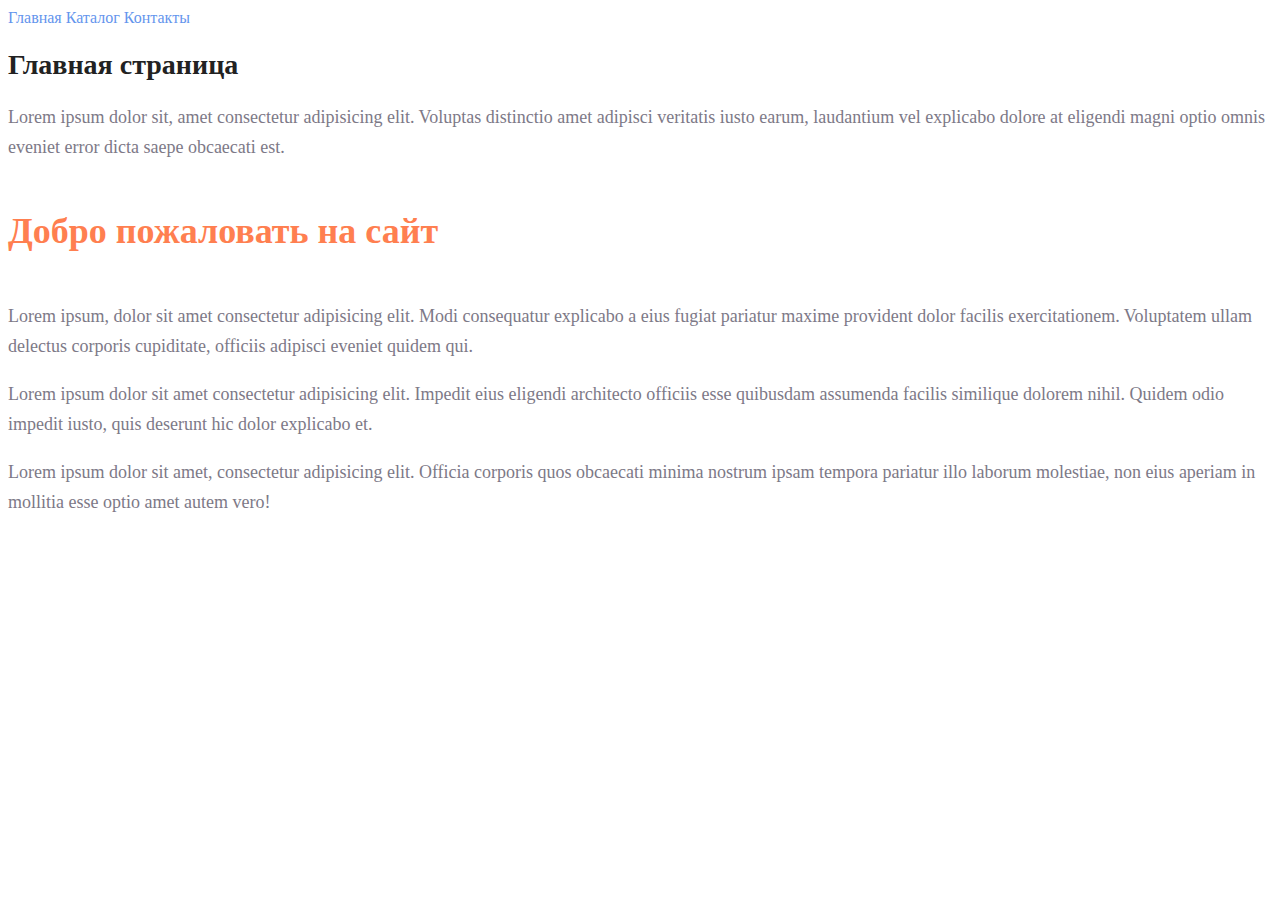
<file: FirstHomeWork/index.html>
<!DOCTYPE html>
<html lang="en">

<head>
    <meta charset="UTF-8">
    <meta name="viewport" content="width=device-width, initial-scale=1.0">
    <title>Главная</title>
    <link rel="stylesheet" href="style.css">
</head>

<body>
    <a class="menu_links" href="index.html">Главная</a>
    <a class="menu_links" href="Catalog/catalog.html">Каталог</a>
    <a class="menu_links" href="contacts.html">Контакты</a>
    <h1 class="headtext_one">Главная страница</h1>
    <p class="p_text">Lorem ipsum dolor sit, amet consectetur adipisicing elit. Voluptas distinctio amet adipisci veritatis iusto earum, laudantium vel explicabo dolore at eligendi magni optio omnis eveniet error dicta saepe obcaecati est.</p>
    <h2 class="headtext_two">Добро пожаловать на сайт</h2>
    <p class="p_text">Lorem ipsum, dolor sit amet consectetur adipisicing elit. Modi consequatur explicabo a eius fugiat pariatur maxime provident dolor facilis exercitationem. Voluptatem ullam delectus corporis cupiditate, officiis adipisci eveniet quidem qui.</p>
    <p class="p_text">Lorem ipsum dolor sit amet consectetur adipisicing elit. Impedit eius eligendi architecto officiis esse quibusdam assumenda facilis similique dolorem nihil. Quidem odio impedit iusto, quis deserunt hic dolor explicabo et.</p>
    <p class="p_text">Lorem ipsum dolor sit amet, consectetur adipisicing elit. Officia corporis quos obcaecati minima nostrum ipsam tempora pariatur illo laborum molestiae, non eius aperiam in mollitia esse optio amet autem vero!</p>

</body>

</html>
</file>
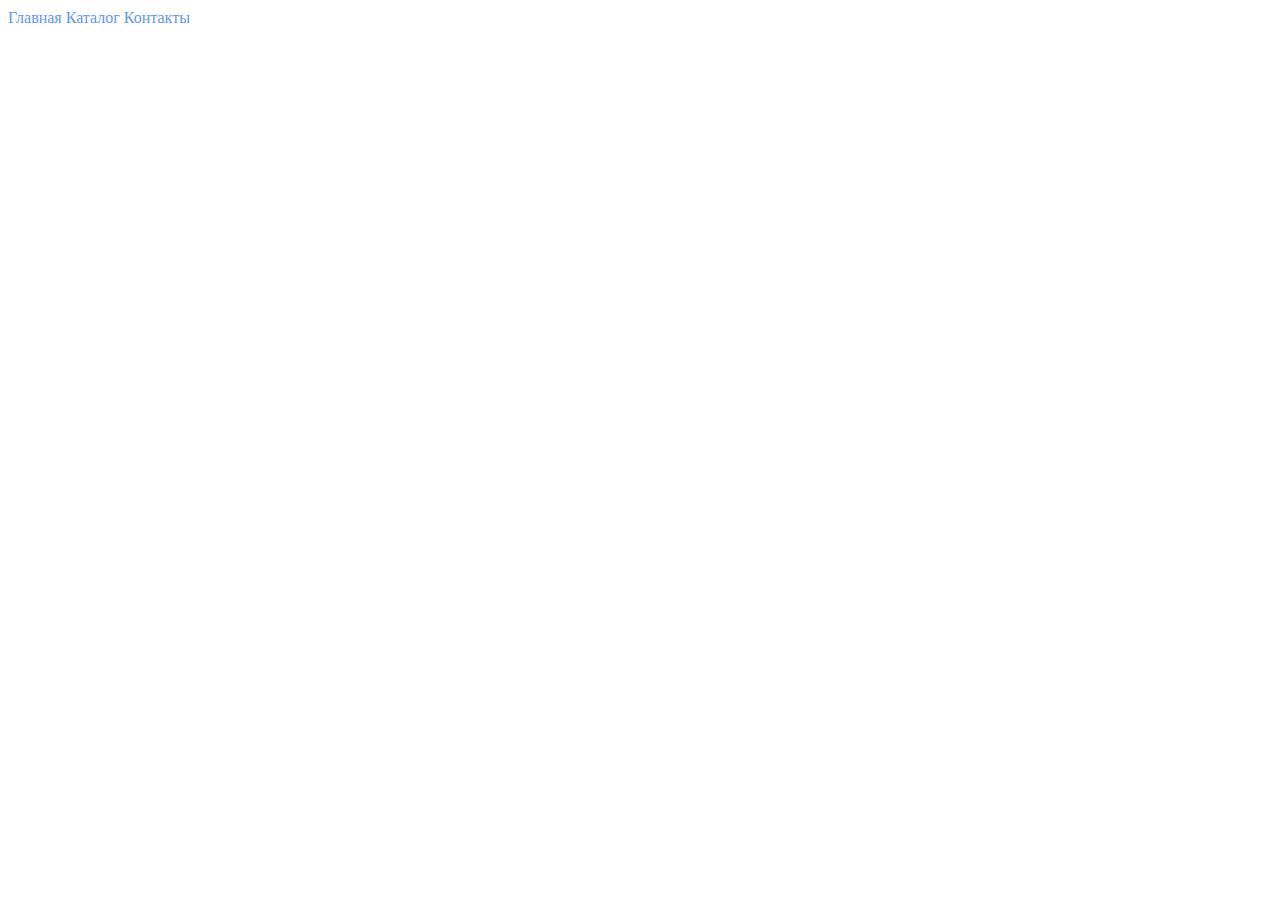
<file: FirstHomeWork/contacts.html>
<!DOCTYPE html>
<html lang="en">

<head>
    <meta charset="UTF-8">
    <meta name="viewport" content="width=device-width, initial-scale=1.0">
    <title>Контакты</title>
    <link rel="stylesheet" href="style.css">
</head>

<body>
    <a class="menu_links" href="index.html">Главная</a>
    <a class="menu_links" href="Catalog/catalog.html">Каталог</a>
    <a class="menu_links" href="contacts.html">Контакты</a>
</body>

</html>
</file>
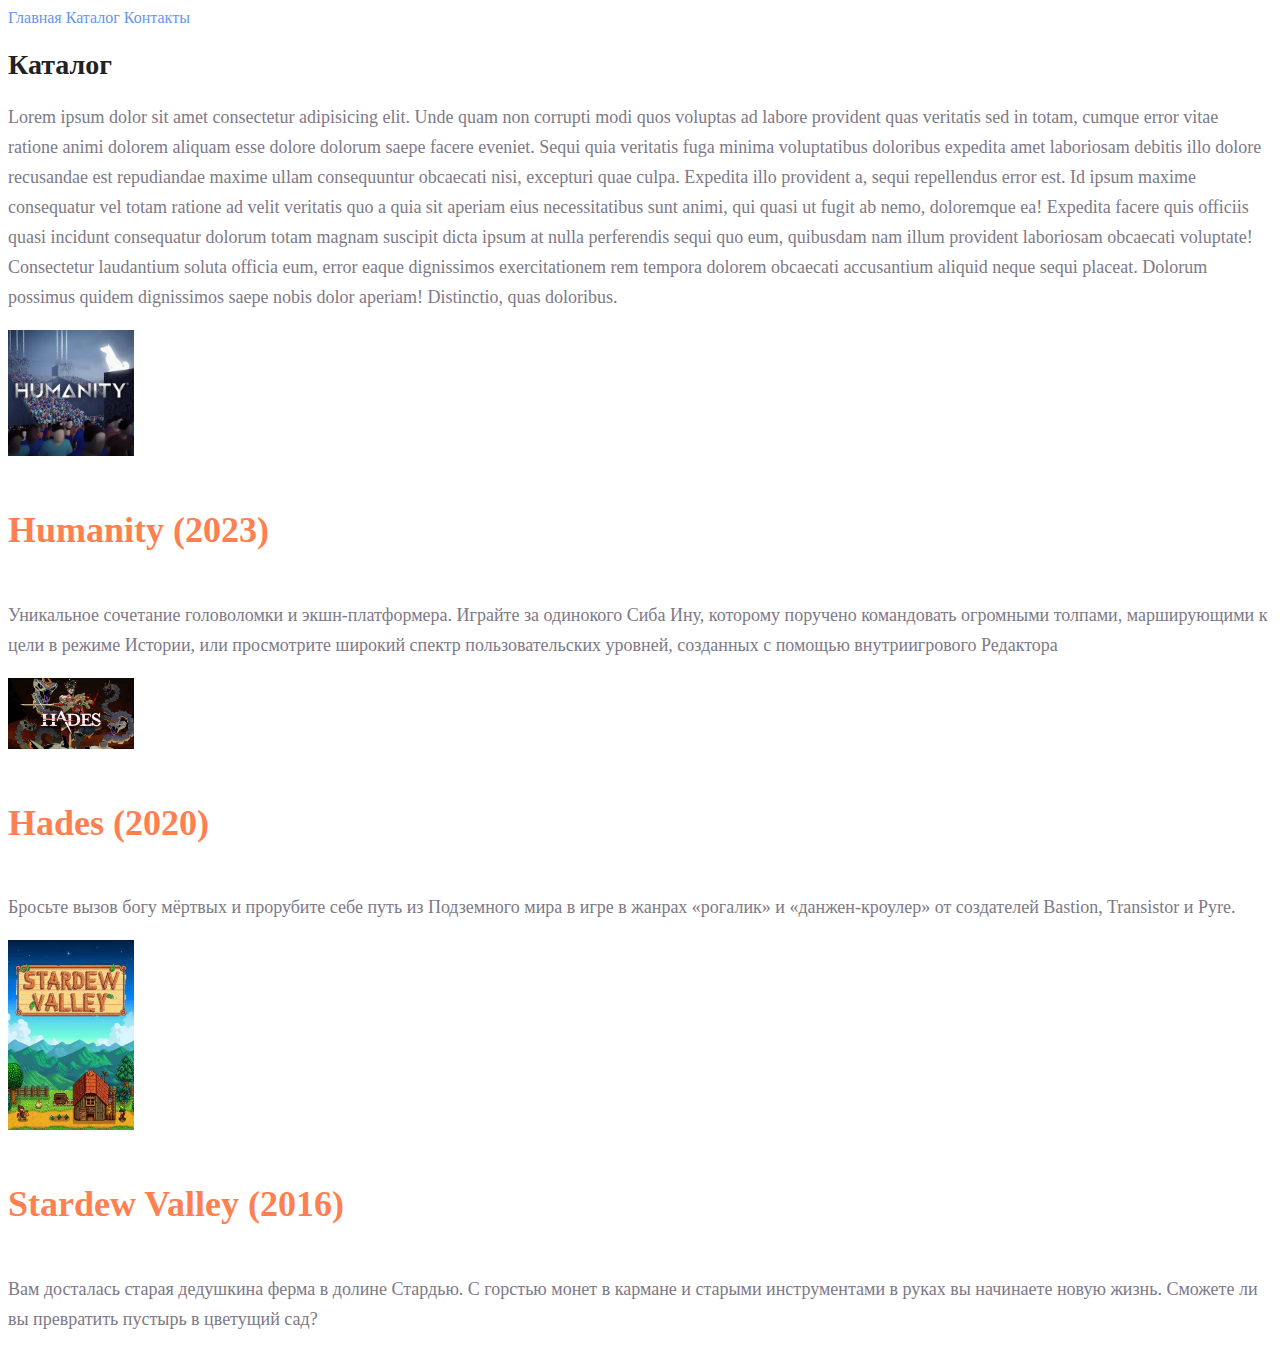
<file: FirstHomeWork/Catalog/catalog.html>
<!DOCTYPE html>
<html lang="en">

<head>
    <meta charset="UTF-8">
    <meta name="viewport" content="width=device-width, initial-scale=1.0">
    <title>Каталог</title>
    <link rel="stylesheet" href="../style.css">
</head>

<body>
    <a class="menu_links" href="../index.html">Главная</a>
    <a class="menu_links" href="catalog.html">Каталог</a>
    <a class="menu_links" href="../contacts.html">Контакты</a>
    <h1 class="headtext_one">Каталог</h1>
    <p class="p_text">Lorem ipsum dolor sit amet consectetur adipisicing elit. Unde quam non corrupti modi quos voluptas ad labore provident quas veritatis sed in totam, cumque error vitae ratione animi dolorem aliquam esse dolore dolorum saepe facere eveniet. Sequi quia
        veritatis fuga minima voluptatibus doloribus expedita amet laboriosam debitis illo dolore recusandae est repudiandae maxime ullam consequuntur obcaecati nisi, excepturi quae culpa. Expedita illo provident a, sequi repellendus error est. Id ipsum
        maxime consequatur vel totam ratione ad velit veritatis quo a quia sit aperiam eius necessitatibus sunt animi, qui quasi ut fugit ab nemo, doloremque ea! Expedita facere quis officiis quasi incidunt consequatur dolorum totam magnam suscipit dicta
        ipsum at nulla perferendis sequi quo eum, quibusdam nam illum provident laboriosam obcaecati voluptate! Consectetur laudantium soluta officia eum, error eaque dignissimos exercitationem rem tempora dolorem obcaecati accusantium aliquid neque sequi
        placeat. Dolorum possimus quidem dignissimos saepe nobis dolor aperiam! Distinctio, quas doloribus.</p>

    <img src="../img/Humanity.webp" alt="Humanity" width="10%" height="10%">
    <h2 class="headtext_two">Humanity (2023)</h2>
    <p class="p_text">Уникальное сочетание головоломки и экшн-платформера. Играйте за одинокого Сиба Ину, которому поручено командовать огромными толпами, марширующими к цели в режиме Истории, или просмотрите широкий спектр пользовательских уровней, созданных с помощью
        внутриигрового Редактора</p>

    <img src="../img/Hades.webp" alt="Hades" width="10%" height="10%">
    <h2 class="headtext_two">Hades (2020)</h2>
    <p class="p_text">Бросьте вызов богу мёртвых и прорубите себе путь из Подземного мира в игре в жанрах «рогалик» и «данжен-кроулер» от создателей Bastion, Transistor и Pyre.</p>

    <img src="../img/Stardew Valley.webp" alt="Stardew Valley" width="10%" height="10%">
    <h2 class="headtext_two">Stardew Valley (2016)</h2>
    <p class="p_text">Вам досталась старая дедушкина ферма в долине Стардью. С горстью монет в кармане и старыми инструментами в руках вы начинаете новую жизнь. Сможете ли вы превратить пустырь в цветущий сад?</p>

</body>

</html>
</file>
<file: FirstHomeWork/style.css>
a {
    text-decoration: none;
}

.menu_links {
    color: cornflowerblue;
    font-size: 16px;
    line-height: 20px;
}

.headtext_one {
    color: #222222;
    font-size: 28px;
    line-height: 36px;
    font-weight: bold;
}

.p_text {
    font-style: normal;
    font-weight: 300;
    font-size: 18px;
    line-height: 30px;
    color: #7d7987;
}

.headtext_two {
    color: coral;
    font-style: normal;
    font-weight: 700;
    font-size: 36px;
    line-height: 80px;
}
</file>
